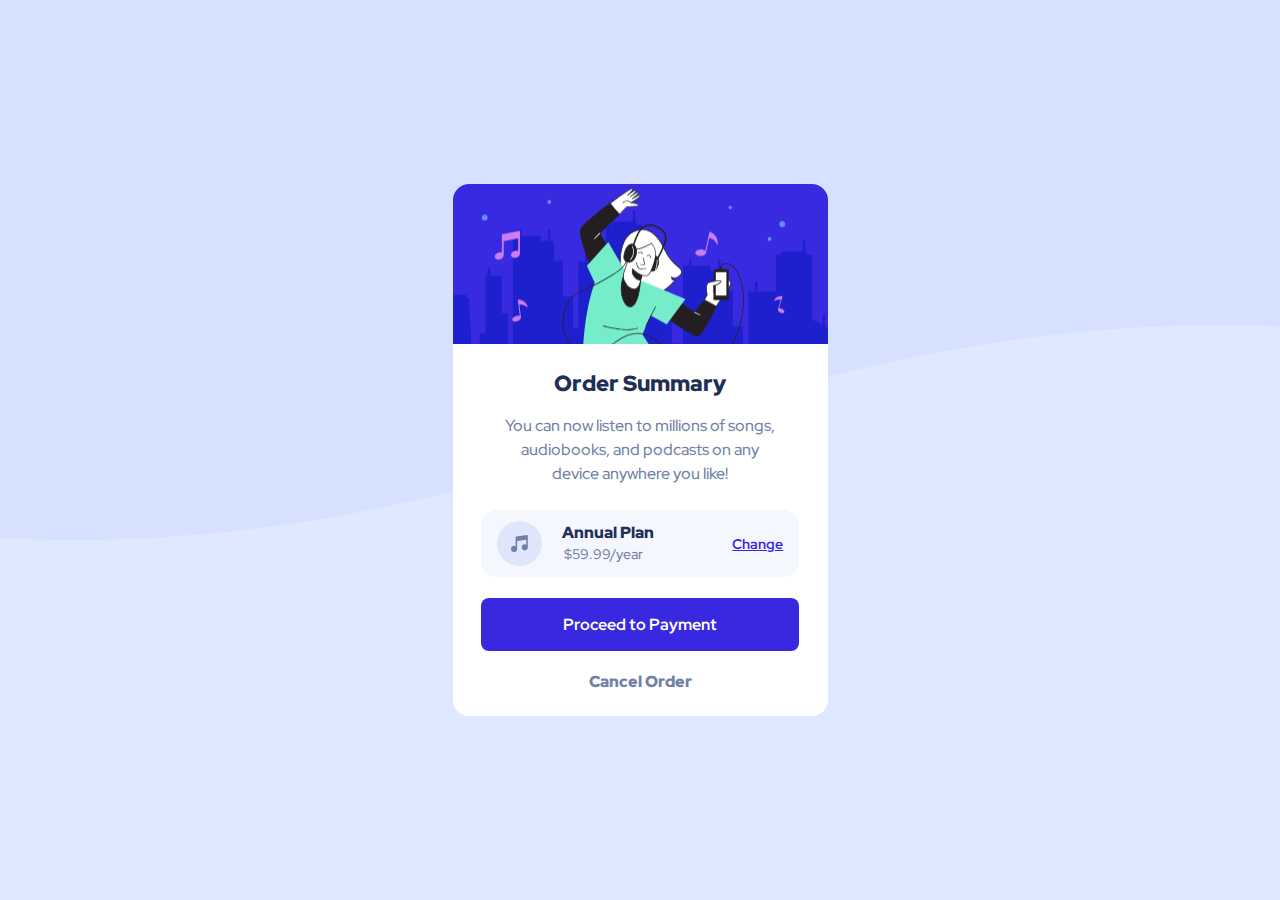
<file: index.html>
<!DOCTYPE html>
<html lang="en">

<head>
  <meta charset="UTF-8">
  <meta name="viewport" content="width=device-width, initial-scale=1.0">
  <meta name="description" content="A website that I cloned from a challenge from the Front End mentor website. It is a study and practice site.">
  <meta name="author" content="Carlos Chaves">
  <title>Summary Component</title>
  <link rel="shortcut icon" href="images/favicon.png" type="image/x-icon">
  <link rel="stylesheet" href="style.css">
  <meta name="google-site-verification" content="7ZYTFDQSyO0rgHSsk2gA64GMvtl4zz6vsn6DJEwG1Cc" />
</head>

<body>
  <section class="card">
    <div aria-hidden="true" class="img-container"></div>

    <div class="content">
      <h1 class="title">Order Summary</h1>
      
      <p>You can now listen to millions of songs, audiobooks, and podcasts on any device anywhere you like!</p>

      <div class="plan">
        <img aria-hidden="true" class="music-icon" src="images/icon-music.svg" alt="">
        <div class="plan-type">
          <h2>Annual Plan</h2>
          <p class="price">$59.99/year</p>
        </div>
        <button class="change-btn" type="button">Change</button>
      </div>

      <a class="payment-btn" href="#payment">Proceed to Payment</a>
      <button class="cancel-btn" type="button">Cancel Order</button>
    </div>
  </section>
</body>

</html>
</file>
<file: style.css>
@import url('https://fonts.googleapis.com/css2?family=Red+Hat+Display:wght@500;700;900&display=swap');

:root {
  /* Colors */
  --primary-pale-blue: hsl(225, 100%, 94%);
  --primary-bright-blue: hsl(245, 75%, 52%);
  --primary-light-blue: hsl(245, 83%, 68%);
  --neutral-very-pale-blue: hsl(225, 100%, 98%);
  --neutral-desaturated-blue: hsl(224, 23%, 55%);
  --neutral-dark-blue: hsl(223, 47%, 23%);

  /* Font Weight */
  --fw-medium: 500;
  --fw-bold: 700;
  --fw-black: 900;
}

html,
body {
  width: 100%;
  height: 100%;
}

*,
*::before,
*::after {
  margin: 0;
  padding: 0;
  box-sizing: border-box;
  font: inherit;
}

body {
  background: var(--primary-pale-blue) url('images/pattern-background-mobile.svg') no-repeat fixed;
  background-size: 100% 50%;
  display: flex;
  justify-content: center;
  align-items: center;
  font-family: 'Red Hat Display', sans-serif;
  padding: 1.5rem;
}

ul[role='list'],
ol[role='list'] {
  list-style: none;
}

img,
picture,
svg {
  max-width: 100%;
  display: block;
}

.card {
  width: 100%;
  background-color: #fff;
  border-radius: 1rem;
}

.img-container {
  width: 100%;
  height: 10rem;
  background-image: url('images/illustration-hero.svg');
  background-repeat: no-repeat;
  background-size: cover;
  background-position: center;
  border-top-left-radius: inherit;
  border-top-right-radius: inherit;
}

.content {
  width: 85%;
  margin-inline: auto;
  display: flex;
  flex-flow: column nowrap;
  align-items: center;
}

.title {
  font-size: 1.3rem;
  font-weight: var(--fw-black);
  color: var(--neutral-dark-blue);
  margin-top: 1.5rem;
}

p {
  font-size: .9rem;
  font-weight: var(--fw-medium);
  line-height: 1.5;
  text-align: center;
  color: var(--neutral-desaturated-blue);
  margin-top: 1rem;
  width: 90%;
}

.plan {
  width: 100%;
  display: flex;
  gap: 1.3rem;
  flex-flow: row nowrap;
  justify-content: flex-start;
  align-items: center;
  background-color: var(--neutral-very-pale-blue);
  margin-top: 1.5rem;
  padding: .7rem 1rem;
  border-radius: 1rem;
}

.music-icon {
  width: 45px;
}

.plan-type h2 {
  font-size: .9rem;
  font-weight: var(--fw-black);
  color: var(--neutral-dark-blue);
}

.plan-type p {
  font-size: .9rem;
  font-weight: var(--fw-medium);
  color: var(--neutral-desaturated-blue);
  margin: 0;
}

.change-btn {
  display: inline-block;
  background-color: transparent;
  color: var(--primary-bright-blue);
  font-size: .8rem;
  font-weight: var(--fw-bold);
  border: none;
  margin-left: auto;
  text-decoration: 1.2px solid underline;
  cursor: pointer;
  transition: color 200ms;
}

.change-btn:hover,
.change-btn:focus-visible {
  color: var(--primary-light-blue);
}

.payment-btn {
  width: 100%;
  display: inline-block;
  background-color: var(--primary-bright-blue);
  color: #fff;
  text-decoration: none;
  text-align: center;
  font-size: .9rem;
  font-weight: var(--fw-bold);
  border-radius: .5em;
  padding: 1em;
  margin-top: 1.3rem;
  cursor: pointer;
  transition: background 200ms;
}

.payment-btn:hover,
.payment-btn:focus-visible {
  background-color: var(--primary-light-blue);
}

.cancel-btn {
  background-color: transparent;
  border: none;
  font-size: .9rem;
  font-weight: var(--fw-black);
  color: var(--neutral-desaturated-blue);
  margin-block-start: 1.3rem;
  margin-block-end: 1.5rem;
  cursor: pointer;
  transition: color 200ms;
}

.cancel-btn:hover,
.cancel-btn:focus-visible {
  color: var(--neutral-dark-blue);
}

@media screen and (min-width: 375px) {
  body {
    background: var(--primary-pale-blue) url('images/pattern-background-mobile.svg') no-repeat fixed;
    background-size: 100% 60%;
  }

  .card {
    max-width: 375px;
  }

  .title {
    font-size: 1.4rem;
  }

  p {
    font-size: 1rem;  
  }

  .plan-type h2 {
    font-size: 1rem;
  }
  
  .change-btn {
    font-size: .9rem;
  }

  .payment-btn {
    font-size: 1rem;
  }

  .cancel-btn {
    font-size: 1rem;
  }
}
</file>
